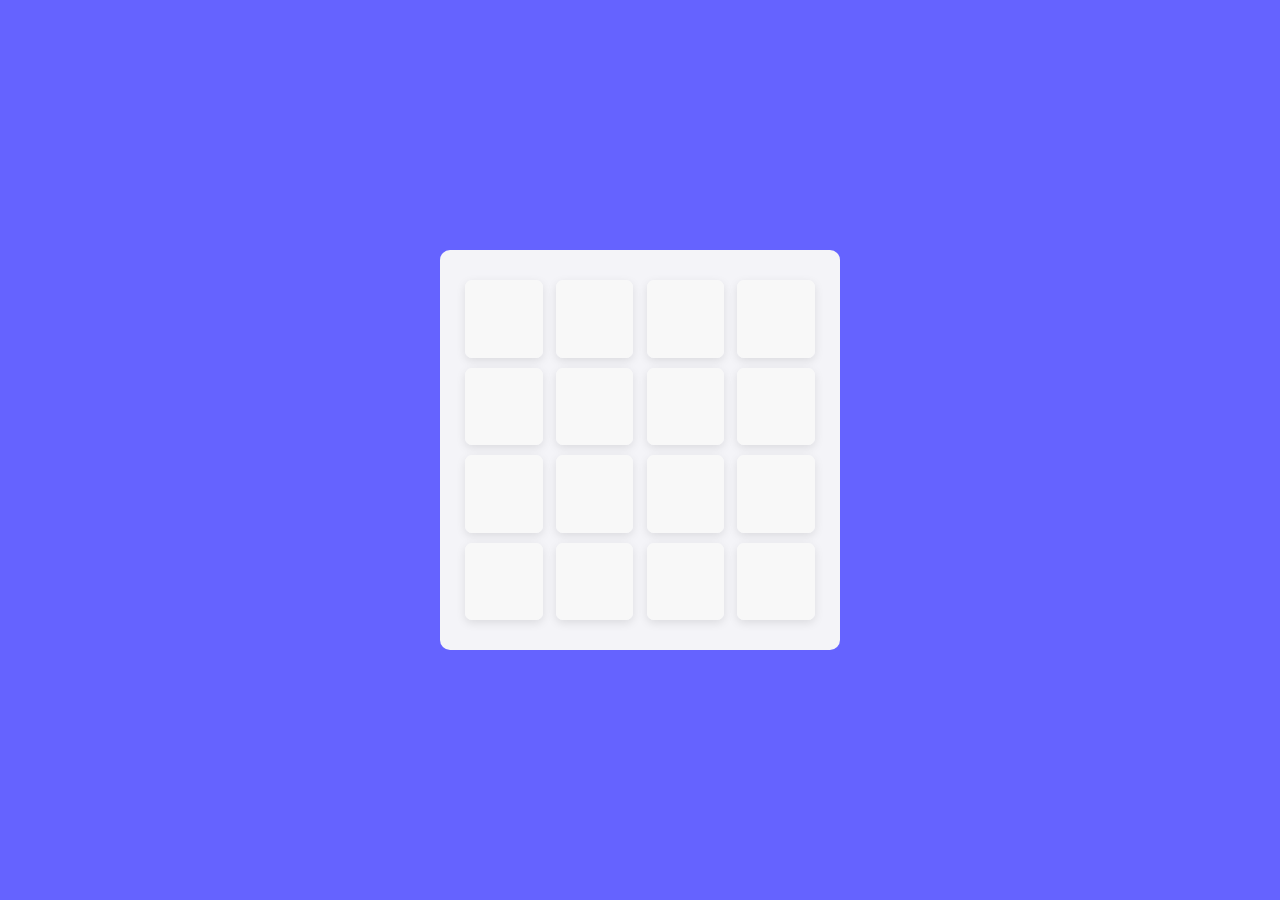
<file: index.html>
<!DOCTYPE html>
<html lang="en">
<head>
    <meta charset="UTF-8">
    <meta name="viewport" content="width=device-width, initial-scale=1.0">
    <title>Document</title>
    <link rel="stylesheet" href="style.css">
    <link rel="stylesheet" href="https://fonts.googleapis.com/icon?family=Material+Icons">
</head>
<body>
    <div class="wrapper">
        <ul class="cards">
            <li class="card">
                <div class="view front-view">
                    <span class="material-icons">question_mark</span>
                </div>
                <div class="view back-view">
                    <img src="Memory Card Game Images/img-1.png" alt="card1">
                </div>
            </li>
            <li class="card">
                <div class="view front-view">
                    <span class="material-icons">question_mark</span>
                </div>
                <div class="view back-view">
                    <img src="Memory Card Game Images/img-2.png" alt="card2">
                </div>
            </li>
            <li class="card">
                <div class="view front-view">
                    <span class="material-icons">question_mark</span>
                </div>
                <div class="view back-view">
                    <img src="Memory Card Game Images/img-3.png" alt="card3">
                </div>
            </li>
            <li class="card">
                <div class="view front-view">
                    <span class="material-icons">question_mark</span>
                </div>
                <div class="view back-view">
                    <img src="Memory Card Game Images/img-4.png" alt="card4">
                </div>
            </li>
            <li class="card">
                <div class="view front-view">
                    <span class="material-icons">question_mark</span>
                </div>
                <div class="view back-view">
                    <img src="Memory Card Game Images/img-5.png" alt="card5">
                </div>
            </li>
            <li class="card">
                <div class="view front-view">
                    <span class="material-icons">question_mark</span>
                </div>
                <div class="view back-view">
                    <img src="Memory Card Game Images/img-6.png" alt="card6">
                </div>
            </li>
            <li class="card">
                <div class="view front-view">
                    <span class="material-icons">question_mark</span>
                </div>
                <div class="view back-view">
                    <img src="Memory Card Game Images/img-7.png" alt="card7">
                </div>
            </li>
            <li class="card">
                <div class="view front-view">
                    <span class="material-icons">question_mark</span>
                </div>
                <div class="view back-view">
                    <img src="Memory Card Game Images/img-8.png" alt="card8">
                </div>
            </li>
            <li class="card">
                <div class="view front-view">
                    <span class="material-icons">question_mark</span>
                </div>
                <div class="view back-view">
                    <img src="Memory Card Game Images/img-1.png" alt="card1">
                </div>
            </li>
            <li class="card">
                <div class="view front-view">
                    <span class="material-icons">question_mark</span>
                </div>
                <div class="view back-view">
                    <img src="Memory Card Game Images/img-2.png" alt="card2">
                </div>
            </li>
            <li class="card">
                <div class="view front-view">
                    <span class="material-icons">question_mark</span>
                </div>
                <div class="view back-view">
                    <img src="Memory Card Game Images/img-3.png" alt="card3">
                </div>
            </li>
            <li class="card">
                <div class="view front-view">
                    <span class="material-icons">question_mark</span>
                </div>
                <div class="view back-view">
                    <img src="Memory Card Game Images/img-4.png" alt="card4">
                </div>
            </li>
            <li class="card">
                <div class="view front-view">
                    <span class="material-icons">question_mark</span>
                </div>
                <div class="view back-view">
                    <img src="Memory Card Game Images/img-5.png" alt="card5">
                </div>
            </li>
            <li class="card">
                <div class="view front-view">
                    <span class="material-icons">question_mark</span>
                </div>
                <div class="view back-view">
                    <img src="Memory Card Game Images/img-6.png" alt="card6">
                </div>
            </li>
            <li class="card">
                <div class="view front-view">
                    <span class="material-icons">question_mark</span>
                </div>
                <div class="view back-view">
                    <img src="Memory Card Game Images/img-7.png" alt="card7">
                </div>
            </li>
            <li class="card">
                <div class="view front-view">
                    <span class="material-icons">question_mark</span>
                </div>
                <div class="view back-view">
                    <img src="Memory Card Game Images/img-8.png" alt="card8">
                </div>
            </li>
        </ul>
    </div>


    <script src="script.js"></script>
</body>
</html>
</file>
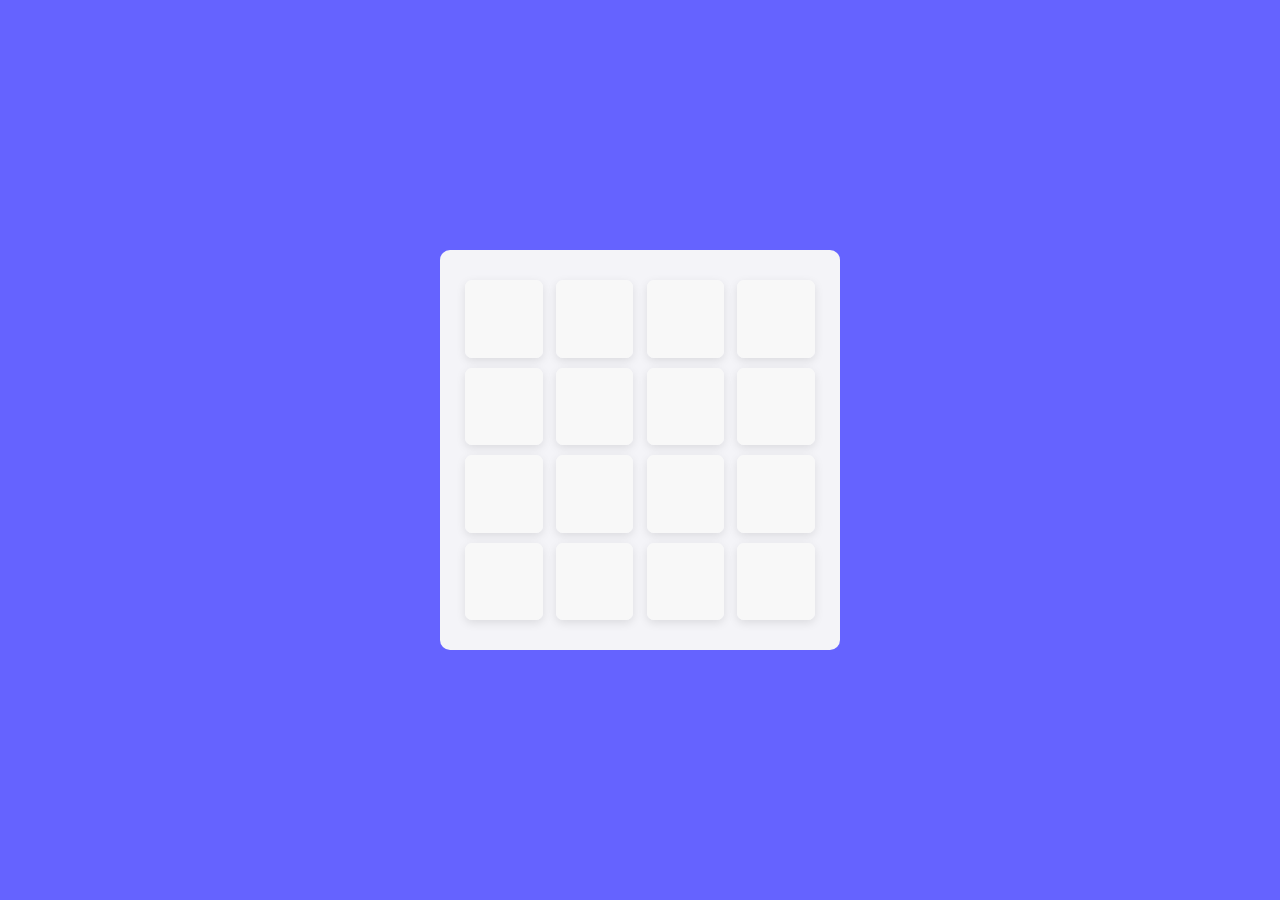
<file: .vscode/index.html>
<!DOCTYPE html>
<html lang="en">
<head>
    <meta charset="UTF-8">
    <meta name="viewport" content="width=device-width, initial-scale=1.0">
    <title>Document</title>
    <link rel="stylesheet" href="style.css">
    <link rel="stylesheet" href="https://fonts.googleapis.com/icon?family=Material+Icons">
</head>
<body>
    <div class="wrapper">
        <ul class="cards">
            <li class="card">
                <div class="view front-view">
                    <span class="material-icons">question_mark</span>
                </div>
                <div class="view back-view">
                    <img src="/Memory Card Game Images/img-1.png" alt="card1">
                </div>
            </li>
            <li class="card">
                <div class="view front-view">
                    <span class="material-icons">question_mark</span>
                </div>
                <div class="view back-view">
                    <img src="/Memory Card Game Images/img-2.png" alt="card2">
                </div>
            </li>
            <li class="card">
                <div class="view front-view">
                    <span class="material-icons">question_mark</span>
                </div>
                <div class="view back-view">
                    <img src="/Memory Card Game Images/img-3.png" alt="card3">
                </div>
            </li>
            <li class="card">
                <div class="view front-view">
                    <span class="material-icons">question_mark</span>
                </div>
                <div class="view back-view">
                    <img src="/Memory Card Game Images/img-4.png" alt="card4">
                </div>
            </li>
            <li class="card">
                <div class="view front-view">
                    <span class="material-icons">question_mark</span>
                </div>
                <div class="view back-view">
                    <img src="/Memory Card Game Images/img-5.png" alt="card5">
                </div>
            </li>
            <li class="card">
                <div class="view front-view">
                    <span class="material-icons">question_mark</span>
                </div>
                <div class="view back-view">
                    <img src="/Memory Card Game Images/img-6.png" alt="card6">
                </div>
            </li>
            <li class="card">
                <div class="view front-view">
                    <span class="material-icons">question_mark</span>
                </div>
                <div class="view back-view">
                    <img src="/Memory Card Game Images/img-7.png" alt="card7">
                </div>
            </li>
            <li class="card">
                <div class="view front-view">
                    <span class="material-icons">question_mark</span>
                </div>
                <div class="view back-view">
                    <img src="/Memory Card Game Images/img-8.png" alt="card8">
                </div>
            </li>
            <li class="card">
                <div class="view front-view">
                    <span class="material-icons">question_mark</span>
                </div>
                <div class="view back-view">
                    <img src="/Memory Card Game Images/img-1.png" alt="card1">
                </div>
            </li>
            <li class="card">
                <div class="view front-view">
                    <span class="material-icons">question_mark</span>
                </div>
                <div class="view back-view">
                    <img src="/Memory Card Game Images/img-2.png" alt="card2">
                </div>
            </li>
            <li class="card">
                <div class="view front-view">
                    <span class="material-icons">question_mark</span>
                </div>
                <div class="view back-view">
                    <img src="/Memory Card Game Images/img-3.png" alt="card3">
                </div>
            </li>
            <li class="card">
                <div class="view front-view">
                    <span class="material-icons">question_mark</span>
                </div>
                <div class="view back-view">
                    <img src="/Memory Card Game Images/img-4.png" alt="card4">
                </div>
            </li>
            <li class="card">
                <div class="view front-view">
                    <span class="material-icons">question_mark</span>
                </div>
                <div class="view back-view">
                    <img src="/Memory Card Game Images/img-5.png" alt="card5">
                </div>
            </li>
            <li class="card">
                <div class="view front-view">
                    <span class="material-icons">question_mark</span>
                </div>
                <div class="view back-view">
                    <img src="/Memory Card Game Images/img-6.png" alt="card6">
                </div>
            </li>
            <li class="card">
                <div class="view front-view">
                    <span class="material-icons">question_mark</span>
                </div>
                <div class="view back-view">
                    <img src="/Memory Card Game Images/img-7.png" alt="card7">
                </div>
            </li>
            <li class="card">
                <div class="view front-view">
                    <span class="material-icons">question_mark</span>
                </div>
                <div class="view back-view">
                    <img src="/Memory Card Game Images/img-8.png" alt="card8">
                </div>
            </li>
        </ul>
    </div>


    <script src="script.js"></script>
</body>
</html>
</file>
<file: style.css>
@import url('https://fonts.googleapis.com/css2?family=Poppins&display=swap');
*{
    margin: 0;
    padding: 0;
    box-sizing: border-box;
    font-family: 'Poppins', sans-serif;
}

body{
    display: flex;
    align-items: center;
    justify-content: center;
    min-height: 100vh;
    background: #6563ff;
}

.wrapper{
    height: 400px;
    width: 400px;
    padding: 25px;
    background: #f8f8f8f8;
    border-radius: 10px;
}

.cards, .card, .view{
    display: flex;
    align-items: center;
    justify-content: center;
}

.cards{
    height: 100%;
    width: 100%;
    flex-wrap: wrap;
    justify-content: space-between;
}

.cards .card{
    cursor: pointer;
    position: relative;
    perspective: 800px;
    transform-style: preserve-3d;
    height: calc(100% / 4 - 10px);
    width: calc(100% /4 - 10px);
}

.card.shake{
    animation: shake 0.35s ease-in-out;
}
@keyframes shake {
    0%, 100%{
    transform: translateX(0);
}
20%{
    transform: translateX(-13px);
}
40%{
    transform: translateX(13px);
}
60%{
    transform: translateX(-8px);
}
80%{
    transform: translateX(8px);
}
}

.cards .card .view{
    width: 100%;
    height: 100%;
    user-select: none;
    pointer-events: none;
    position: absolute;
    background: #f8f8f8f8;
    border-radius: 7px;
    backface-visibility: hidden;
    transition: transform 0.25s linear;
    box-shadow: 0 3px 10px rgba(0, 0, 0, 0.1);
}
.card .front-view span{
    color: #6563ff;
    font-size: 40px;
}

.card .back-view{
    transform: rotateY(-180deg);
}

.card .back-view img{
    max-width: 45px;
}

.card.flip .front-view{
    transform: rotateY(180deg);
}


.card.flip .back-view{
    transform: rotateY(0);
}
</file>
<file: .vscode/style.css>
@import url('https://fonts.googleapis.com/css2?family=Poppins&display=swap');
*{
    margin: 0;
    padding: 0;
    box-sizing: border-box;
    font-family: 'Poppins', sans-serif;
}

body{
    display: flex;
    align-items: center;
    justify-content: center;
    min-height: 100vh;
    background: #6563ff;
}

.wrapper{
    height: 400px;
    width: 400px;
    padding: 25px;
    background: #f8f8f8f8;
    border-radius: 10px;
}

.cards, .card, .view{
    display: flex;
    align-items: center;
    justify-content: center;
}

.cards{
    height: 100%;
    width: 100%;
    flex-wrap: wrap;
    justify-content: space-between;
}

.cards .card{
    cursor: pointer;
    position: relative;
    perspective: 800px;
    transform-style: preserve-3d;
    height: calc(100% / 4 - 10px);
    width: calc(100% /4 - 10px);
}

.card.shake{
    animation: shake 0.35s ease-in-out;
}
@keyframes shake {
    0%, 100%{
    transform: translateX(0);
}
20%{
    transform: translateX(-13px);
}
40%{
    transform: translateX(13px);
}
60%{
    transform: translateX(-8px);
}
80%{
    transform: translateX(8px);
}
}

.cards .card .view{
    width: 100%;
    height: 100%;
    user-select: none;
    pointer-events: none;
    position: absolute;
    background: #f8f8f8f8;
    border-radius: 7px;
    backface-visibility: hidden;
    transition: transform 0.25s linear;
    box-shadow: 0 3px 10px rgba(0, 0, 0, 0.1);
}
.card .front-view span{
    color: #6563ff;
    font-size: 40px;
}

.card .back-view{
    transform: rotateY(-180deg);
}

.card .back-view img{
    max-width: 45px;
}

.card.flip .front-view{
    transform: rotateY(180deg);
}


.card.flip .back-view{
    transform: rotateY(0);
}
</file>
